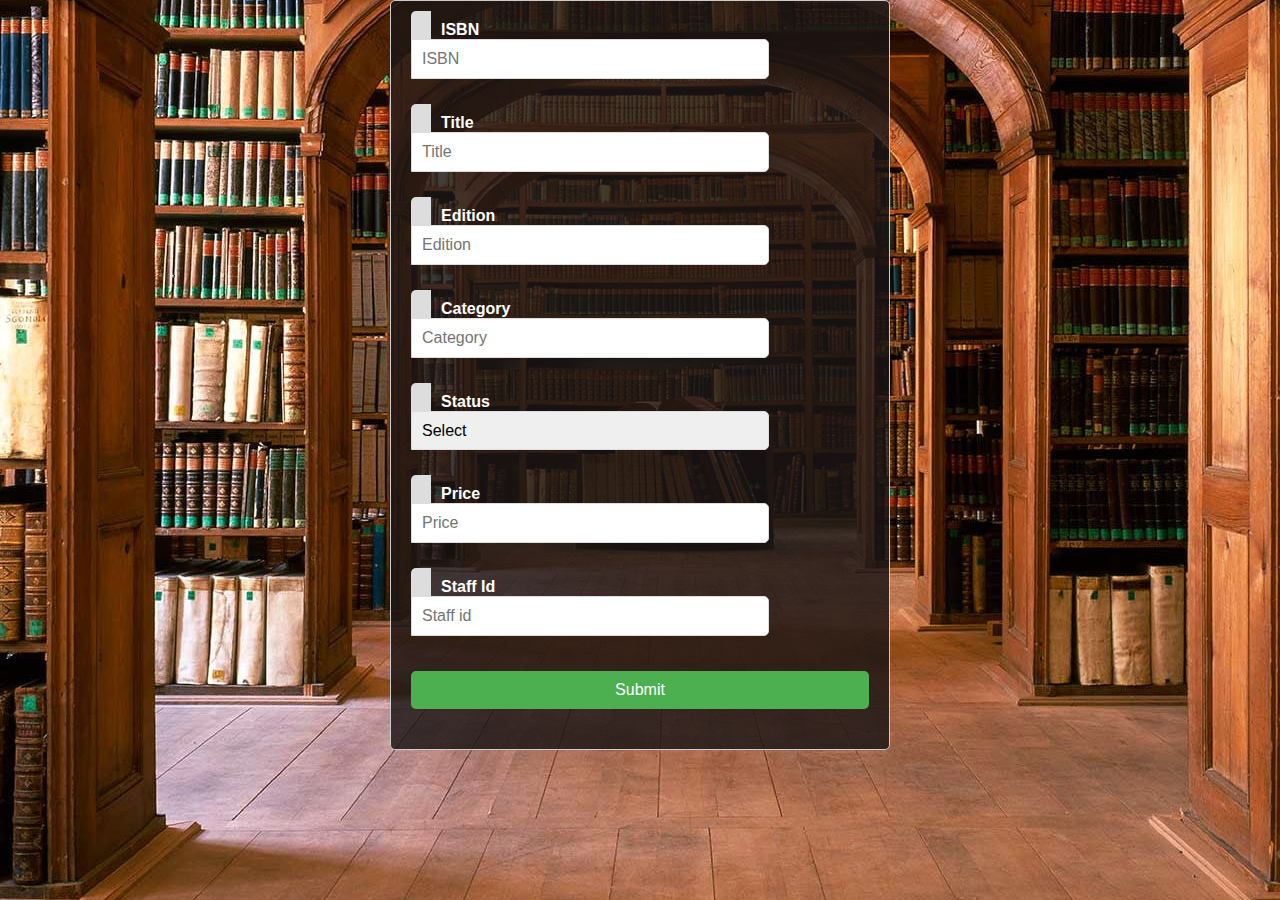
<file: source code/addbook.html>
<!DOCTYPE html>
<html lang="en">
<head>
    <meta charset="UTF-8">
    <meta http-equiv="X-UA-Compatible" content="IE=edge">
    <meta name="viewport" content="width=device-width, initial-scale=1.0">
    <title>Document</title>
    <link rel="stylesheet" href="./addbook.css">
</head>
<body>
    <div class="container">
        <div class="input-group">
            <i class="fas fa-user"></i>
            <label for="isbn">ISBN</label>  
            <input type="text" name="isbn" id="isbn" placeholder="ISBN" required>
         </div>
        <div class="input-group">
            <i class="fas fa-user"></i>
            <label for="title">Title</label>  
            <input type="text" name="title" id="title" placeholder="Title" required>
         </div>
        <div class="input-group">
            <i class="fas fa-user"></i>
            <label for="edition">Edition</label>  
            <input type="number" name="edition" id="edition" placeholder="Edition" required>
         </div>
        <div class="input-group">
            <i class="fas fa-user"></i>
            <label for="category">Category</label>  
            <input type="text" name="category" id="category" placeholder="Category" required>
         </div>
        <div class="input-group">
            <i class="fas fa-user"></i>
            <label for="status">Status</label>  
            <select name="status" type="text" id="status" required>
                <option value="Select">Select</option>
                <option value="Available">Available</option>
                <option value="Reserved">Reserved</option>
            </select>
         </div>
        <div class="input-group">
            <i class="fas fa-user"></i>
            <label for="price">Price</label>  
            <input type="number" name="price" id="price" placeholder="Price" required>
         </div>
        <div class="input-group">
            <i class="fas fa-user"></i>
            <label for="staff_id">Staff Id</label>  
            <input type="number" name="staff_id" id="staff_id" placeholder="Staff id" required>
         </div>
         <input type="submit" value="Submit" class="submit-button">
    </div>
</body>
</html>
</file>
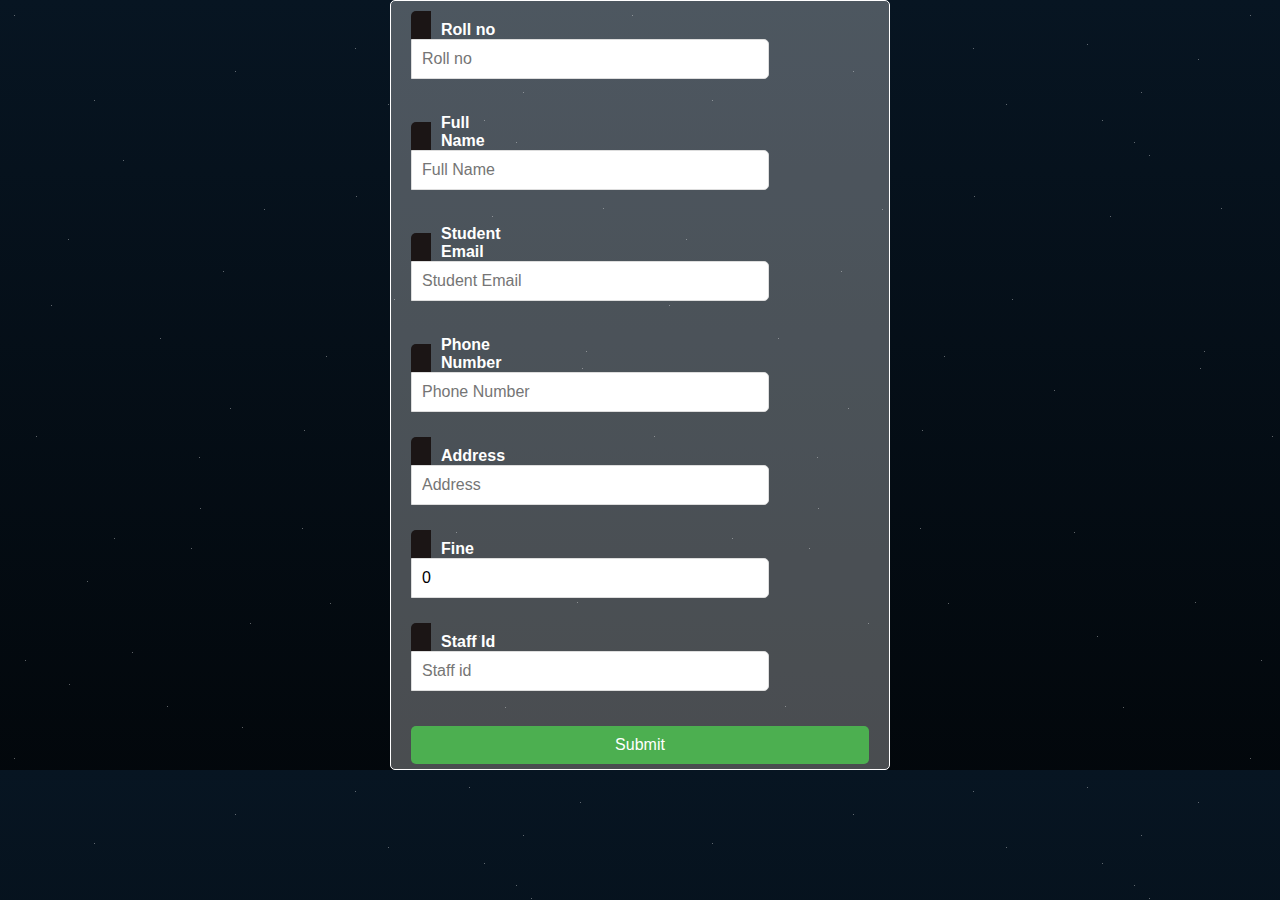
<file: source code/addstudent.html>
<!DOCTYPE html>
<html lang="en">
<head>
    <meta charset="UTF-8">
    <meta http-equiv="X-UA-Compatible" content="IE=edge">
    <meta name="viewport" content="width=device-width, initial-scale=1.0">
    <title>Document</title>
    <link rel="stylesheet" href="./addstudent.css">
</head>
<body>
    <div class="container">
        <div class="input-group">
            <i class="fas fa-user"></i>
            <label for="roll_no">Roll no</label>  
            <input type="text" name="roll_no" id="roll_no" placeholder="Roll no" required>
         </div>
        <div class="input-group">
            <i class="fas fa-user"></i>
            <label for="full_name">Full Name</label>  
            <input type="text" name="full_name" id="full_name" placeholder="Full Name" required>
         </div>
        <div class="input-group">
            <i class="fas fa-user"></i>
            <label for="student_email">Student Email</label>  
            <input type="text" name="student_email" id="student_email" placeholder="Student Email" required>
         </div>
        <div class="input-group">
            <i class="fas fa-user"></i>
            <label for="phone_number">Phone Number</label>  
            <input type="tel" name="phone_number" id="phone_number" placeholder="Phone Number" required>
         </div>
        <div class="input-group">
            <i class="fas fa-user"></i>
            <label for="address">Address</label>  
            <input type="text" name="address" id="address" placeholder="Address" required>
         </div>
        <div class="input-group">
            <i class="fas fa-user"></i>
            <label for="fine">Fine</label>  
            <input type="number" name="fine" id="fine" placeholder="Fine" value="0" readonly required>
         </div>
        <div class="input-group">
            <i class="fas fa-user"></i>
            <label for="staff_id">Staff Id</label>  
            <input type="number" name="staff_id" id="staff_id" placeholder="Staff id" required>
         </div>
         <input type="submit" value="Submit" class="submit-button">
    </div>
</body>
</html>
</file>
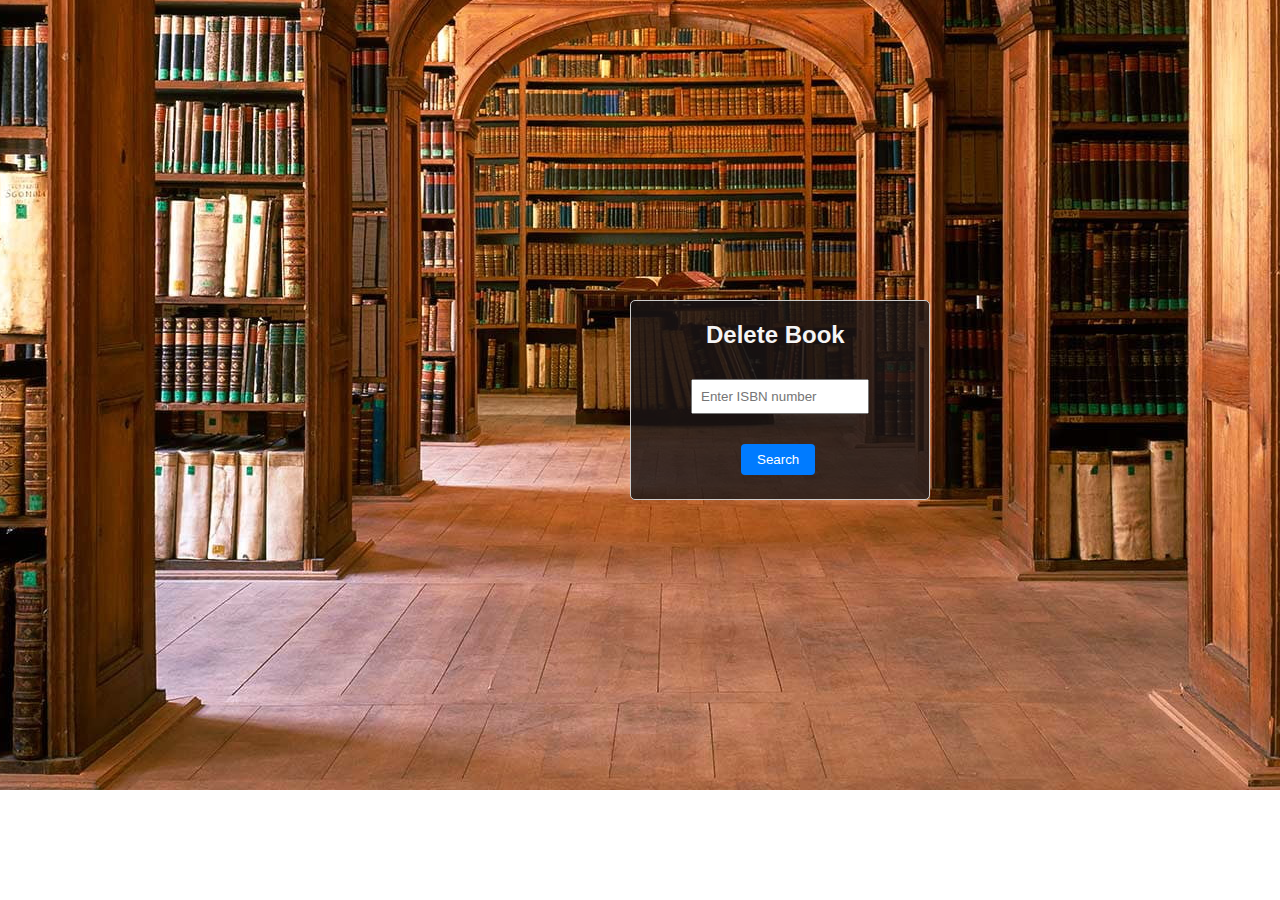
<file: source code/deletebook.html>
<!DOCTYPE html>
<html lang="en">
<head>
    <meta charset="UTF-8">
    <meta name="viewport" content="width=device-width, initial-scale=1.0">
    <title>Book Search</title>
    <link rel="stylesheet" href="./updatebook.css">
</head>
<body>
    <div class="container">
        <h2>Delete Book</h2>
        <form action="register.php" method="GET">
            <input type="text" name="isbn" placeholder="Enter ISBN number">
            <button id="searchbutton"type="submit">Search</button>
        </form>
        <div id="searchResult"></div>
    </div>
    <script src="./deletebook.js"></script>
</body>
</html>
</file>
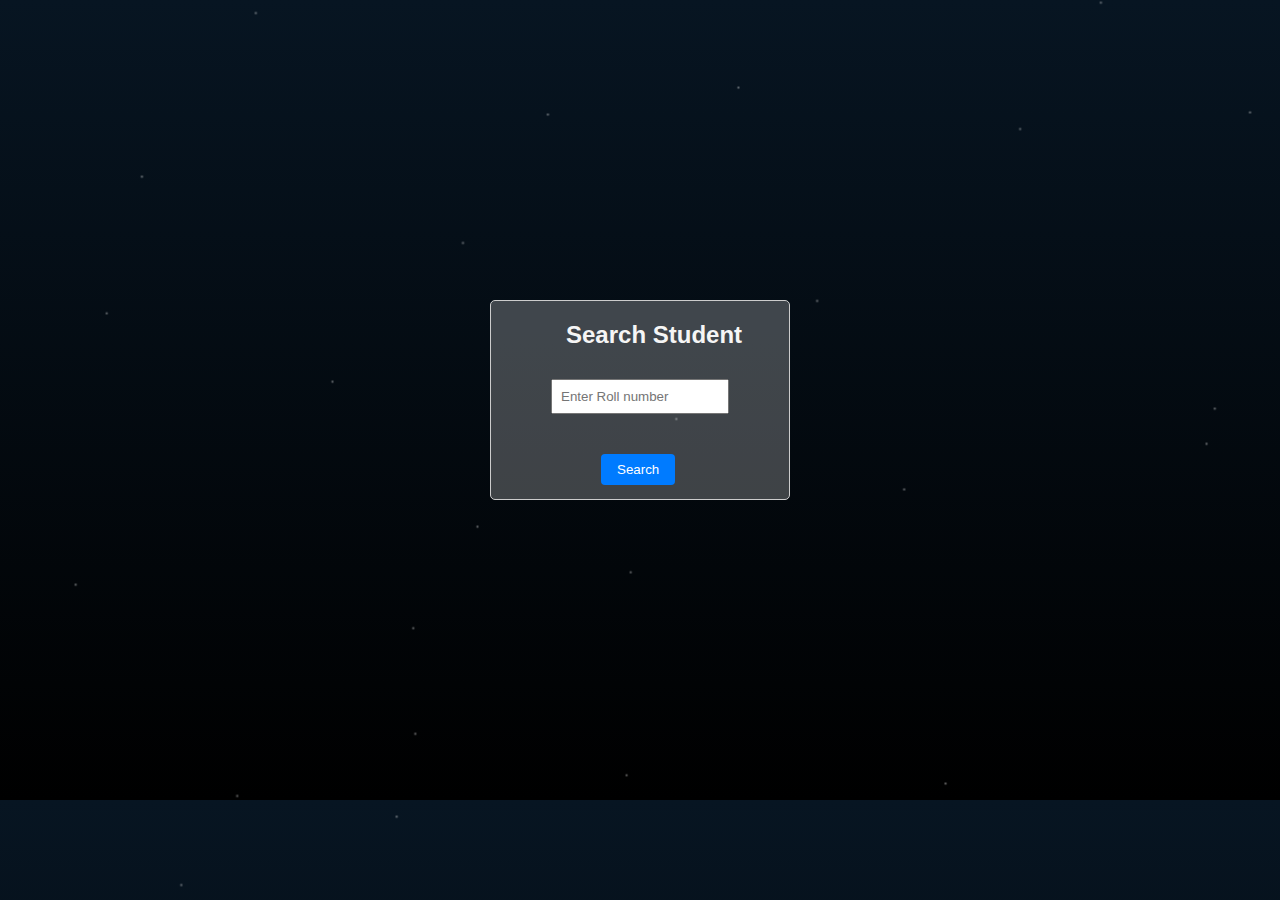
<file: source code/removestudent.html>
<!DOCTYPE html>
<html lang="en">
<head>
    <meta charset="UTF-8">
    <meta name="viewport" content="width=device-width, initial-scale=1.0">
    <title>Book Search</title>
    <link rel="stylesheet" href="./removestudent.css">
</head>
<body>
    <div class="container">
        <h2>Search Student</h2>
        <form action="register.php" method="GET">
            <input type="text" name="roll_no" placeholder="Enter Roll number">
            <button id="searchbutton" type="submit">Search</button>
        </form>
        <div id="searchResult"></div>
    </div>
    <script src="./removestudent.js"></script>
</body>
</html>
</file>
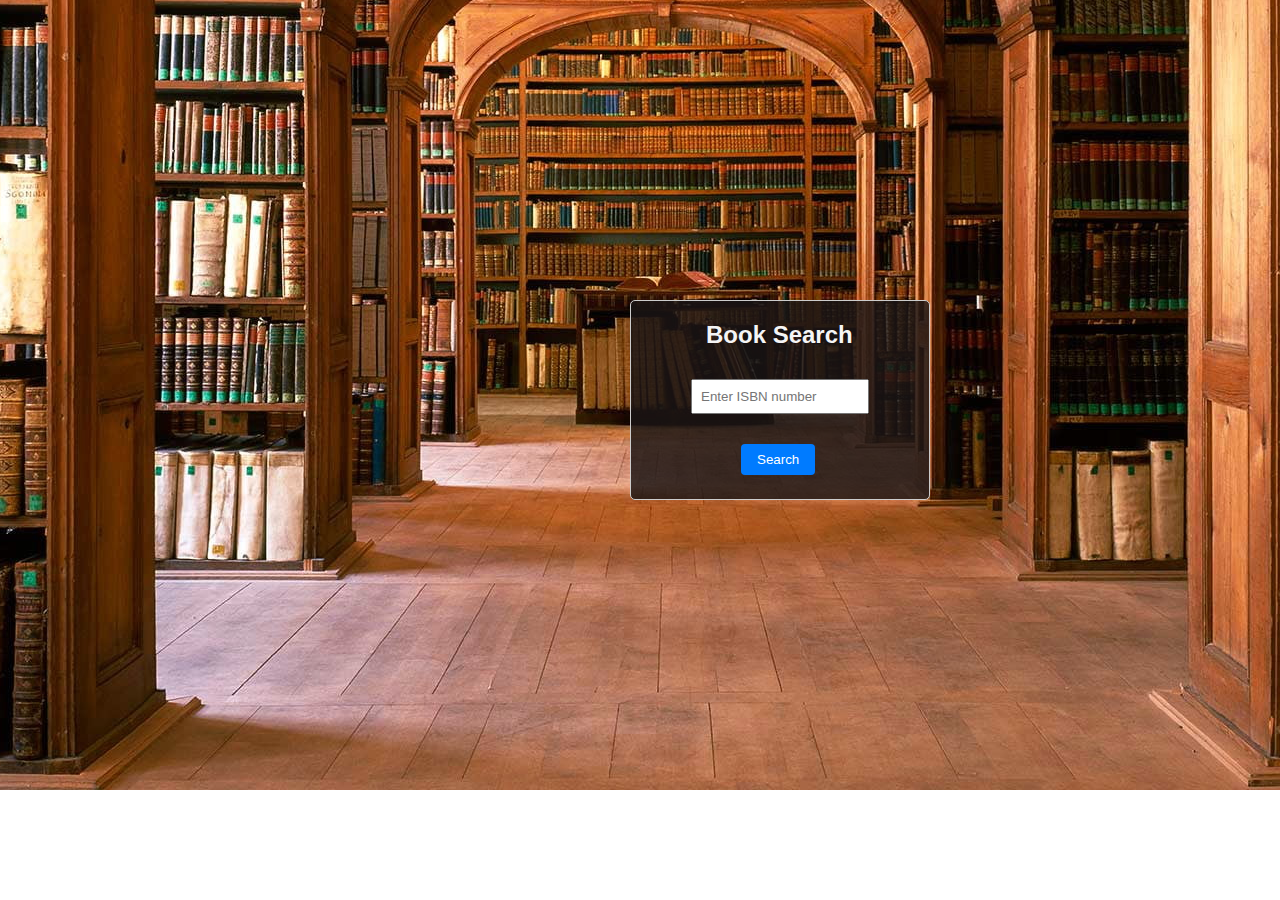
<file: source code/updatebook.html>
<!DOCTYPE html>
<html lang="en">
<head>
    <meta charset="UTF-8">
    <meta name="viewport" content="width=device-width, initial-scale=1.0">
    <title>Book Search</title>
    <link rel="stylesheet" href="./updatebook.css">
</head>
<body>
    <div class="container">
        <h2>Book Search</h2>
        <form action="register.php" method="GET">
            <input type="text" name="isbn" placeholder="Enter ISBN number">
            <button type="submit">Search</button>
        </form>
        <div id="searchResult"></div>
    </div>
</body>
</html>
</file>
<file: source code/addbook.css>
/* addbook.css */

/* Style for the container */
*{
    margin:0;
    padding:0;
    box-sizing:border-box;
    font-family:"poppins",sans-serif;
}
body{
    
    background-position: center;
    background-repeat: no-repeat;
    background-image: url(./assets/wallpaperflare.com_wallpaper.jpg);
    
}
.container {
    width: 500px;
    height: 750px;
    margin: 0 auto;
    padding: 20px;
    border: 1px solid #ccc;
    border-radius: 5px;
    background-color: #1a1515d2;
}
label{
    color: white;
}
/* Style for input groups */
.input-group {
    margin-bottom: 35px;
}

/* Style for icons */
.input-group i {
    padding: 10px;
    background-color: #ddd;
    color: #555;
    border-radius: 5px 0 0 5px;
}

/* Style for labels */
.input-group label {
    display: inline-block;
    width: 70px;
    margin-left: 10px;
    font-weight: bold;
}

/* Style for text inputs */
.input-group input[type="text"],
.input-group select {
    width: calc(100% - 100px);
    padding: 10px;
    border: 1px solid #ddd;
    border-radius: 0 5px 5px 0;
    font-size: 16px;
}
.input-group input[type="number"],
.input-group select {
    width: calc(100% - 100px);
    padding: 10px;
    border: 1px solid #ddd;
    border-radius: 0 5px 5px 0;
    font-size: 16px;
}

/* Style for submit button */
.submit-button {
    display: block;
    width: 100%;
    padding: 10px;
    background-color: #4CAF50;
    color: white;
    border: none;
    border-radius: 5px;
    cursor: pointer;
    font-size: 16px;
}

/* Style for status select */
.input-group select {
    width: calc(100% - 100px);
    padding: 10px;
    border: 1px solid #ddd;
    border-radius: 0 5px 5px 0;
    font-size: 16px;
    appearance: none; /* Removes default appearance */
    -webkit-appearance: none; /* For older versions of Chrome and Safari */
    background-image: url('data:image/svg+xml;utf8,<svg fill="#000000" xmlns="http://www.w3.org/2000/svg" viewBox="0 0 24 24" width="24" height="24"><path d="M7 10l5 5 5-5z" /></svg>'); /* Adds custom dropdown arrow */
    background-repeat: no-repeat;
    background-position: right 10px center;
}

/* Hover style for status select */
.input-group select:hover {
    border-color: #888;
}
</file>
<file: source code/addstudent.css>
/* addbook.css */

/* Style for the container */
*{
    margin:0;
    padding:0;
    box-sizing:border-box;
    font-family:"poppins",sans-serif;
}
body {
    background-image: url(./assets/background.png), linear-gradient(to bottom, #071522 0, black 130vh);
  }
.container {
    width: 500px;
    height: 770px;
    margin: 0 auto;
    padding: 20px;
    border: 1px solid #ffffff;
    border-radius: 5px;
    background-color: #ffffff48;
}
label{
    color: rgb(255, 255, 255);

}
/* Style for input groups */
.input-group {
    margin-bottom: 35px;
}

/* Style for icons */
.input-group i {
    padding: 10px;
    background-color: #1b1515;
    color: #000000;
    border-radius: 5px 0 0 5px;
}

/* Style for labels */
.input-group label {
    display: inline-block;
    width: 70px;
    margin-left: 10px;
    font-weight: bold;
}

/* Style for text inputs */
.input-group input[type="text"],
.input-group select {
    width: calc(100% - 100px);
    padding: 10px;
    border: 1px solid #ddd;
    border-radius: 0 5px 5px 0;
    font-size: 16px;
}
.input-group input[type="number"],
.input-group select {
    width: calc(100% - 100px);
    padding: 10px;
    border: 1px solid #ddd;
    border-radius: 0 5px 5px 0;
    font-size: 16px;
}
.input-group input[type="tel"],
.input-group select {
    width: calc(100% - 100px);
    padding: 10px;
    border: 1px solid #ddd;
    border-radius: 0 5px 5px 0;
    font-size: 16px;
}

/* Style for submit button */
.submit-button {
    display: block;
    width: 100%;
    padding: 10px;
    background-color: #4CAF50;
    color: white;
    border: none;
    border-radius: 5px;
    cursor: pointer;
    font-size: 16px;
}

/* Style for status select */
.input-group select {
    width: calc(100% - 100px);
    padding: 10px;
    border: 1px solid #ddd;
    border-radius: 0 5px 5px 0;
    font-size: 16px;
    appearance: none; /* Removes default appearance */
    -webkit-appearance: none; /* For older versions of Chrome and Safari */
    background-image: url('data:image/svg+xml;utf8,<svg fill="#000000" xmlns="http://www.w3.org/2000/svg" viewBox="0 0 24 24" width="24" height="24"><path d="M7 10l5 5 5-5z" /></svg>'); /* Adds custom dropdown arrow */
    background-repeat: no-repeat;
    background-position: right 10px center;
}

/* Hover style for status select */
.input-group select:hover {
    border-color: #888;
}
</file>
<file: source code/updatebook.css>
*{
    margin:0;
    padding:0;
    box-sizing:border-box;
    font-family:"poppins",sans-serif;
}
body{
    
    background-position: center;
    background-repeat: no-repeat;
    background-image: url(./assets/wallpaperflare.com_wallpaper.jpg);
    
}
.container {
    width: 300px;
    height: 200px;
    margin-left: 630px;
    margin-top: 300px;
    padding: 20px;
    border: 1px solid #ccc;
    border-radius: 5px;
    background-color: #1a1515d2;
}

input[type="text"] {
    width: calc(100% - 80px);
    padding: 8px;
    margin-right: 10px;
}

button {
    padding: 8px 16px;
    background-color: #007bff;
    color: #fff;
    border: none;
    border-radius: 4px;
    cursor: pointer;
}

button:hover {
    background-color: #0056b3;
}

#searchResult {
    margin-top: 20px;
}
h2{
    color: whitesmoke;
    margin-left: 55px;
    margin-bottom: 30px;
}
input{
    margin-left: 40px;
    margin-bottom: 30px;
}
button{
    margin-left: 90px;
}
</file>
<file: source code/removestudent.css>
* {
    margin: 0;
    padding: 0;
    box-sizing: border-box;
    font-family: "Poppins", sans-serif;
}

body {
    background: url(./assets/background.png) center/cover fixed, linear-gradient(to bottom, #071522 0%, rgb(0, 0, 0) 100%);
}

.container {
    width: 300px;
    height: 200px;
    margin: 300px auto;
    padding: 20px;
    border: 1px solid #ccc;
    border-radius: 5px;
    background-color: rgba(255, 255, 255, 0.24); /* Updated to use rgba for transparency */
}

input[type="text"] {
    width: calc(100% - 80px);
    padding: 8px;
    margin-right: 10px;
}

button {
    padding: 8px 16px;
    background-color: #007bff;
    color: #fff;
    border: none;
    border-radius: 4px;
    cursor: pointer;
    margin-top: 10px; /* Adjusted for better spacing */
}

button:hover {
    background-color: #0056b3;
}

#searchResult {
    margin-top: 20px;
}

h2 {
    color: whitesmoke;
    margin-left: 55px;
    margin-bottom: 30px;
}

input {
    margin-left: 40px;
    margin-bottom: 30px;
}

button {
    margin-left: 90px;
}
</file>
